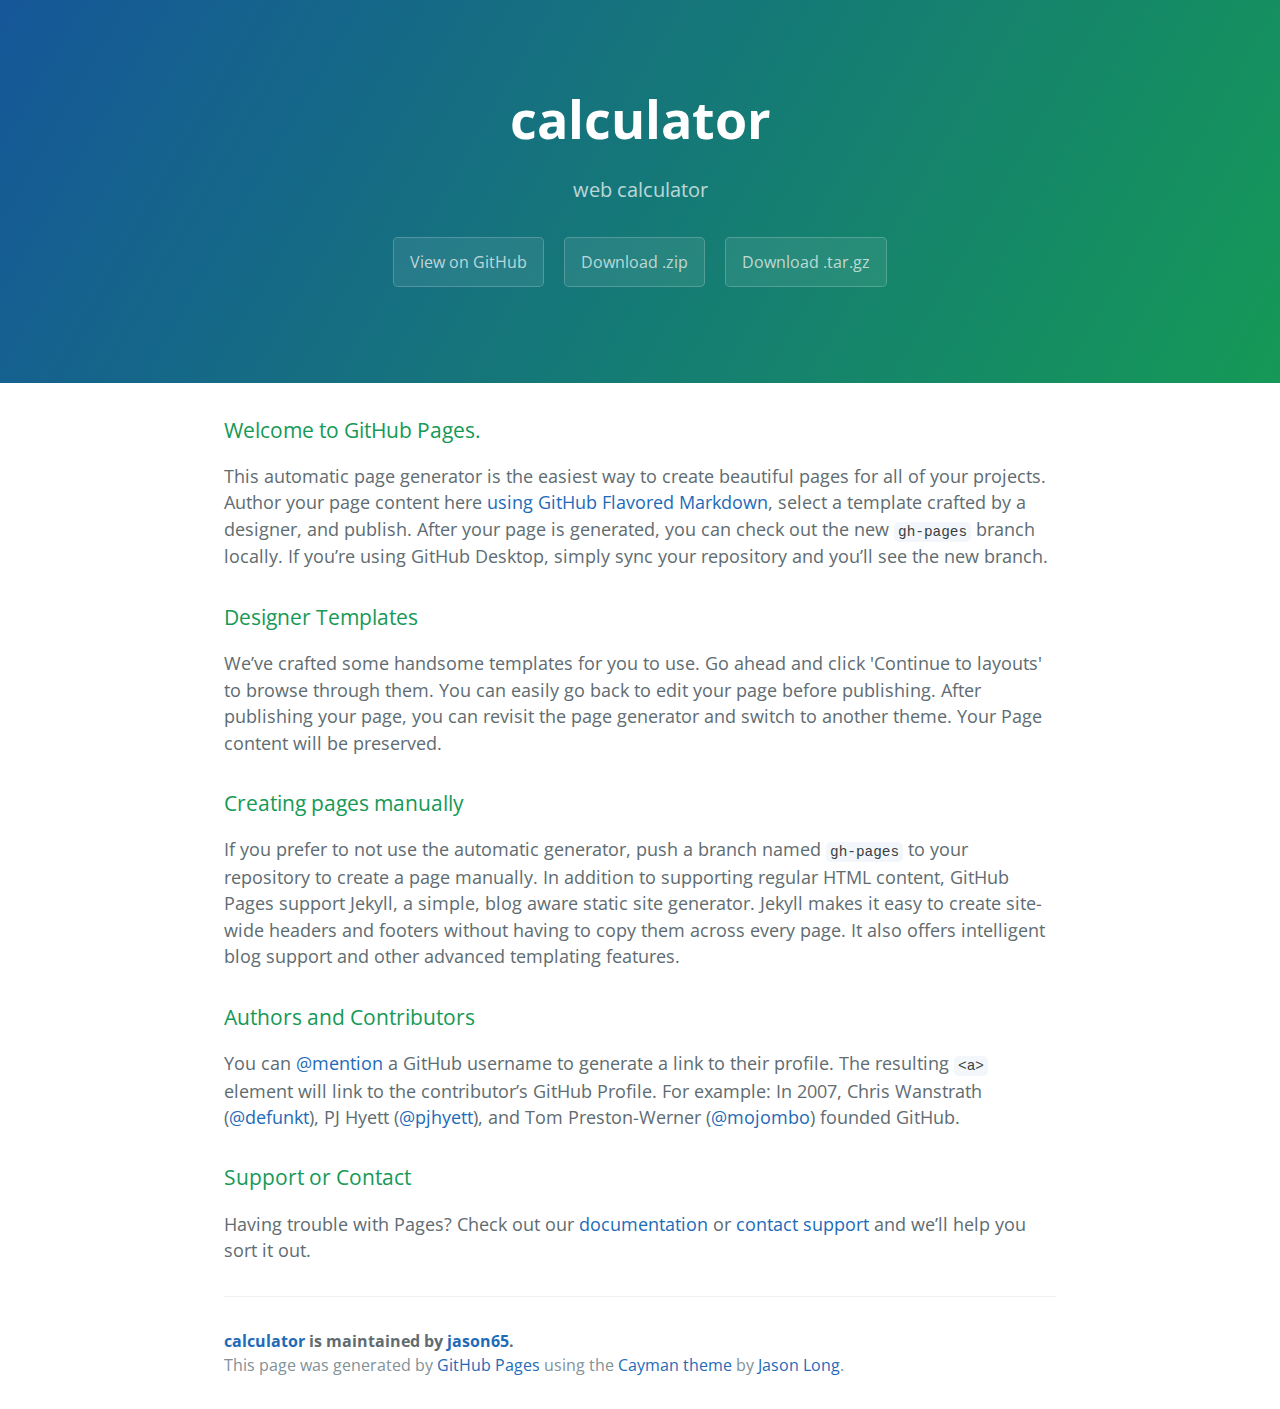
<file: index.html>
<!DOCTYPE html>
<html lang="en-us">
  <head>
    <meta charset="UTF-8">
    <title>calculator by jason65</title>
    <meta name="viewport" content="width=device-width, initial-scale=1">
    <link rel="stylesheet" type="text/css" href="stylesheets/normalize.css" media="screen">
    <link href='https://fonts.googleapis.com/css?family=Open+Sans:400,700' rel='stylesheet' type='text/css'>
    <link rel="stylesheet" type="text/css" href="stylesheets/stylesheet.css" media="screen">
    <link rel="stylesheet" type="text/css" href="stylesheets/github-light.css" media="screen">
  </head>
  <body>
    <section class="page-header">
      <h1 class="project-name">calculator</h1>
      <h2 class="project-tagline">web calculator</h2>
      <a href="https://github.com/jason65/calculator" class="btn">View on GitHub</a>
      <a href="https://github.com/jason65/calculator/zipball/master" class="btn">Download .zip</a>
      <a href="https://github.com/jason65/calculator/tarball/master" class="btn">Download .tar.gz</a>
    </section>

    <section class="main-content">
      <h3>
<a id="welcome-to-github-pages" class="anchor" href="#welcome-to-github-pages" aria-hidden="true"><span aria-hidden="true" class="octicon octicon-link"></span></a>Welcome to GitHub Pages.</h3>

<p>This automatic page generator is the easiest way to create beautiful pages for all of your projects. Author your page content here <a href="https://guides.github.com/features/mastering-markdown/">using GitHub Flavored Markdown</a>, select a template crafted by a designer, and publish. After your page is generated, you can check out the new <code>gh-pages</code> branch locally. If you’re using GitHub Desktop, simply sync your repository and you’ll see the new branch.</p>

<h3>
<a id="designer-templates" class="anchor" href="#designer-templates" aria-hidden="true"><span aria-hidden="true" class="octicon octicon-link"></span></a>Designer Templates</h3>

<p>We’ve crafted some handsome templates for you to use. Go ahead and click 'Continue to layouts' to browse through them. You can easily go back to edit your page before publishing. After publishing your page, you can revisit the page generator and switch to another theme. Your Page content will be preserved.</p>

<h3>
<a id="creating-pages-manually" class="anchor" href="#creating-pages-manually" aria-hidden="true"><span aria-hidden="true" class="octicon octicon-link"></span></a>Creating pages manually</h3>

<p>If you prefer to not use the automatic generator, push a branch named <code>gh-pages</code> to your repository to create a page manually. In addition to supporting regular HTML content, GitHub Pages support Jekyll, a simple, blog aware static site generator. Jekyll makes it easy to create site-wide headers and footers without having to copy them across every page. It also offers intelligent blog support and other advanced templating features.</p>

<h3>
<a id="authors-and-contributors" class="anchor" href="#authors-and-contributors" aria-hidden="true"><span aria-hidden="true" class="octicon octicon-link"></span></a>Authors and Contributors</h3>

<p>You can <a href="https://help.github.com/articles/basic-writing-and-formatting-syntax/#mentioning-users-and-teams" class="user-mention">@mention</a> a GitHub username to generate a link to their profile. The resulting <code>&lt;a&gt;</code> element will link to the contributor’s GitHub Profile. For example: In 2007, Chris Wanstrath (<a href="https://github.com/defunkt" class="user-mention">@defunkt</a>), PJ Hyett (<a href="https://github.com/pjhyett" class="user-mention">@pjhyett</a>), and Tom Preston-Werner (<a href="https://github.com/mojombo" class="user-mention">@mojombo</a>) founded GitHub.</p>

<h3>
<a id="support-or-contact" class="anchor" href="#support-or-contact" aria-hidden="true"><span aria-hidden="true" class="octicon octicon-link"></span></a>Support or Contact</h3>

<p>Having trouble with Pages? Check out our <a href="https://help.github.com/pages">documentation</a> or <a href="https://github.com/contact">contact support</a> and we’ll help you sort it out.</p>

      <footer class="site-footer">
        <span class="site-footer-owner"><a href="https://github.com/jason65/calculator">calculator</a> is maintained by <a href="https://github.com/jason65">jason65</a>.</span>

        <span class="site-footer-credits">This page was generated by <a href="https://pages.github.com">GitHub Pages</a> using the <a href="https://github.com/jasonlong/cayman-theme">Cayman theme</a> by <a href="https://twitter.com/jasonlong">Jason Long</a>.</span>
      </footer>

    </section>

  
  </body>
</html>
</file>
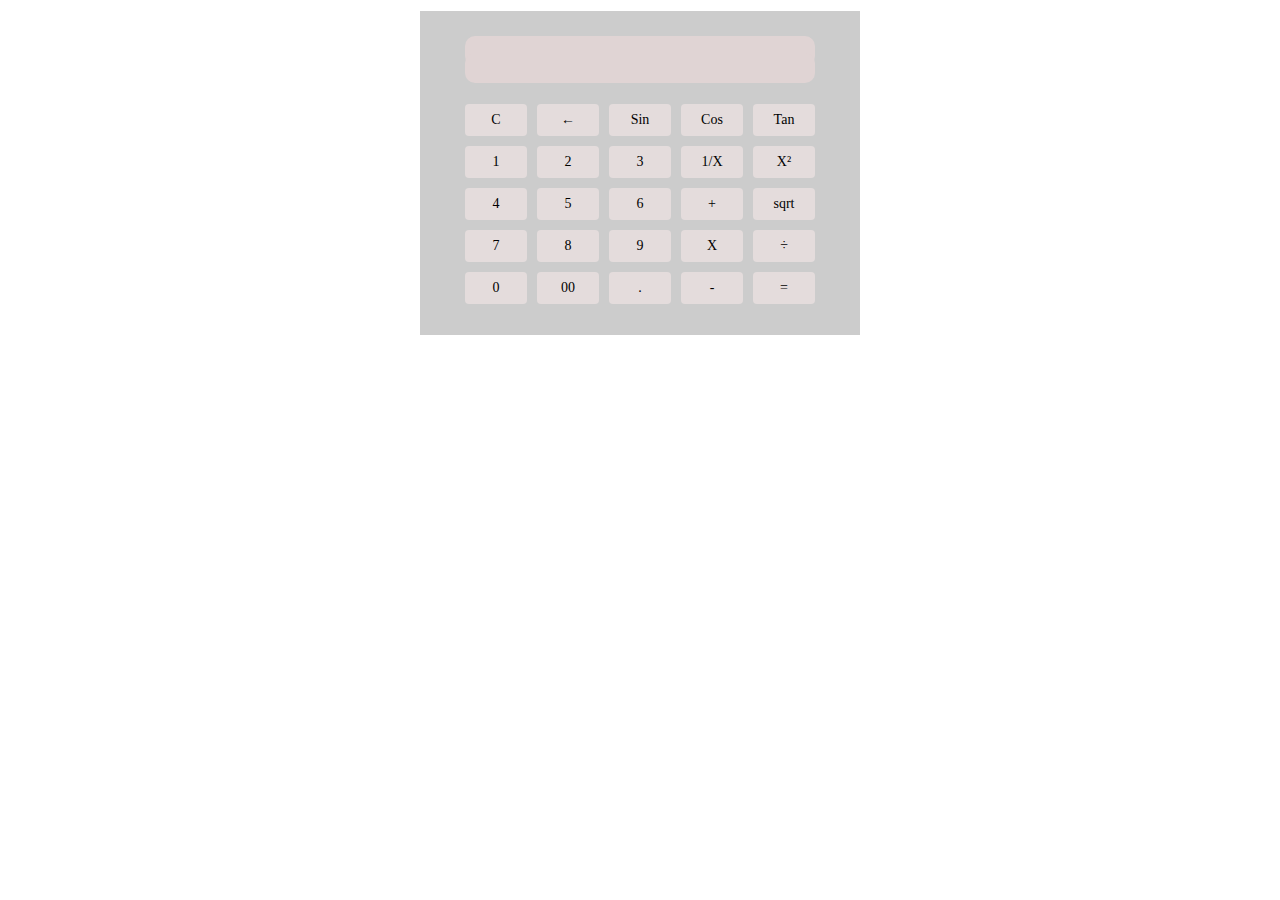
<file: calculator.html>
﻿<!doctype html>
<html>

<head>
    <meta charset="utf-8">
    <meta name="viewport" content="width=device-width,minimum-scale=1.0,maximum-scale=1.0,user-scalable=no">
    <title></title>
    <meta name="author" content="" />
    <meta name="keywords" content="" />
    <meta name="description" content="" />
    <link type="text/css" rel="stylesheet" href="css/myevent.css">
</head>

<body>
<!-- 这个页面很简单，就是一个div里面包含了两个div和一个ul； -->
        <div id='main'>
        <div id="showCal"></div>
        <div id="calOutput"></div>
            <ul id="parent-list">
                <li>C</li>
                <li>←</li>
                <li>Sin</li>
                <li>Cos</li>
                <li>Tan</li>
                <li>1</li>
                <li>2</li>
                <li>3</li>
                <li>1/X</li>
                <li>X²</li>
                <li>4</li>
                <li>5</li>
                <li>6</li>
                <li>+</li>
                <li>sqrt</li>
                <li>7</li>
                <li>8</li>
                <li>9</li>
                <li>X</li>
                <li>÷</li>
                <li>0</li>
                <li>00</li>
                <li>.</li>
                <li>-</li>
                <li>=</li>
            </ul>
        </div>
 <script type="text/javascript" src="js/myevent.js"></script>
</body>

</html>
</file>
<file: stylesheets/stylesheet.css>
* {
  box-sizing: border-box; }

body {
  padding: 0;
  margin: 0;
  font-family: "Open Sans", "Helvetica Neue", Helvetica, Arial, sans-serif;
  font-size: 16px;
  line-height: 1.5;
  color: #606c71; }

a {
  color: #1e6bb8;
  text-decoration: none; }
  a:hover {
    text-decoration: underline; }

.btn {
  display: inline-block;
  margin-bottom: 1rem;
  color: rgba(255, 255, 255, 0.7);
  background-color: rgba(255, 255, 255, 0.08);
  border-color: rgba(255, 255, 255, 0.2);
  border-style: solid;
  border-width: 1px;
  border-radius: 0.3rem;
  transition: color 0.2s, background-color 0.2s, border-color 0.2s; }
  .btn + .btn {
    margin-left: 1rem; }

.btn:hover {
  color: rgba(255, 255, 255, 0.8);
  text-decoration: none;
  background-color: rgba(255, 255, 255, 0.2);
  border-color: rgba(255, 255, 255, 0.3); }

@media screen and (min-width: 64em) {
  .btn {
    padding: 0.75rem 1rem; } }

@media screen and (min-width: 42em) and (max-width: 64em) {
  .btn {
    padding: 0.6rem 0.9rem;
    font-size: 0.9rem; } }

@media screen and (max-width: 42em) {
  .btn {
    display: block;
    width: 100%;
    padding: 0.75rem;
    font-size: 0.9rem; }
    .btn + .btn {
      margin-top: 1rem;
      margin-left: 0; } }

.page-header {
  color: #fff;
  text-align: center;
  background-color: #159957;
  background-image: linear-gradient(120deg, #155799, #159957); }

@media screen and (min-width: 64em) {
  .page-header {
    padding: 5rem 6rem; } }

@media screen and (min-width: 42em) and (max-width: 64em) {
  .page-header {
    padding: 3rem 4rem; } }

@media screen and (max-width: 42em) {
  .page-header {
    padding: 2rem 1rem; } }

.project-name {
  margin-top: 0;
  margin-bottom: 0.1rem; }

@media screen and (min-width: 64em) {
  .project-name {
    font-size: 3.25rem; } }

@media screen and (min-width: 42em) and (max-width: 64em) {
  .project-name {
    font-size: 2.25rem; } }

@media screen and (max-width: 42em) {
  .project-name {
    font-size: 1.75rem; } }

.project-tagline {
  margin-bottom: 2rem;
  font-weight: normal;
  opacity: 0.7; }

@media screen and (min-width: 64em) {
  .project-tagline {
    font-size: 1.25rem; } }

@media screen and (min-width: 42em) and (max-width: 64em) {
  .project-tagline {
    font-size: 1.15rem; } }

@media screen and (max-width: 42em) {
  .project-tagline {
    font-size: 1rem; } }

.main-content :first-child {
  margin-top: 0; }
.main-content img {
  max-width: 100%; }
.main-content h1, .main-content h2, .main-content h3, .main-content h4, .main-content h5, .main-content h6 {
  margin-top: 2rem;
  margin-bottom: 1rem;
  font-weight: normal;
  color: #159957; }
.main-content p {
  margin-bottom: 1em; }
.main-content code {
  padding: 2px 4px;
  font-family: Consolas, "Liberation Mono", Menlo, Courier, monospace;
  font-size: 0.9rem;
  color: #383e41;
  background-color: #f3f6fa;
  border-radius: 0.3rem; }
.main-content pre {
  padding: 0.8rem;
  margin-top: 0;
  margin-bottom: 1rem;
  font: 1rem Consolas, "Liberation Mono", Menlo, Courier, monospace;
  color: #567482;
  word-wrap: normal;
  background-color: #f3f6fa;
  border: solid 1px #dce6f0;
  border-radius: 0.3rem; }
  .main-content pre > code {
    padding: 0;
    margin: 0;
    font-size: 0.9rem;
    color: #567482;
    word-break: normal;
    white-space: pre;
    background: transparent;
    border: 0; }
.main-content .highlight {
  margin-bottom: 1rem; }
  .main-content .highlight pre {
    margin-bottom: 0;
    word-break: normal; }
.main-content .highlight pre, .main-content pre {
  padding: 0.8rem;
  overflow: auto;
  font-size: 0.9rem;
  line-height: 1.45;
  border-radius: 0.3rem; }
.main-content pre code, .main-content pre tt {
  display: inline;
  max-width: initial;
  padding: 0;
  margin: 0;
  overflow: initial;
  line-height: inherit;
  word-wrap: normal;
  background-color: transparent;
  border: 0; }
  .main-content pre code:before, .main-content pre code:after, .main-content pre tt:before, .main-content pre tt:after {
    content: normal; }
.main-content ul, .main-content ol {
  margin-top: 0; }
.main-content blockquote {
  padding: 0 1rem;
  margin-left: 0;
  color: #819198;
  border-left: 0.3rem solid #dce6f0; }
  .main-content blockquote > :first-child {
    margin-top: 0; }
  .main-content blockquote > :last-child {
    margin-bottom: 0; }
.main-content table {
  display: block;
  width: 100%;
  overflow: auto;
  word-break: normal;
  word-break: keep-all; }
  .main-content table th {
    font-weight: bold; }
  .main-content table th, .main-content table td {
    padding: 0.5rem 1rem;
    border: 1px solid #e9ebec; }
.main-content dl {
  padding: 0; }
  .main-content dl dt {
    padding: 0;
    margin-top: 1rem;
    font-size: 1rem;
    font-weight: bold; }
  .main-content dl dd {
    padding: 0;
    margin-bottom: 1rem; }
.main-content hr {
  height: 2px;
  padding: 0;
  margin: 1rem 0;
  background-color: #eff0f1;
  border: 0; }

@media screen and (min-width: 64em) {
  .main-content {
    max-width: 64rem;
    padding: 2rem 6rem;
    margin: 0 auto;
    font-size: 1.1rem; } }

@media screen and (min-width: 42em) and (max-width: 64em) {
  .main-content {
    padding: 2rem 4rem;
    font-size: 1.1rem; } }

@media screen and (max-width: 42em) {
  .main-content {
    padding: 2rem 1rem;
    font-size: 1rem; } }

.site-footer {
  padding-top: 2rem;
  margin-top: 2rem;
  border-top: solid 1px #eff0f1; }

.site-footer-owner {
  display: block;
  font-weight: bold; }

.site-footer-credits {
  color: #819198; }

@media screen and (min-width: 64em) {
  .site-footer {
    font-size: 1rem; } }

@media screen and (min-width: 42em) and (max-width: 64em) {
  .site-footer {
    font-size: 1rem; } }

@media screen and (max-width: 42em) {
  .site-footer {
    font-size: 0.9rem; } }
</file>
<file: stylesheets/github-light.css>
/*
The MIT License (MIT)

Copyright (c) 2016 GitHub, Inc.

Permission is hereby granted, free of charge, to any person obtaining a copy
of this software and associated documentation files (the "Software"), to deal
in the Software without restriction, including without limitation the rights
to use, copy, modify, merge, publish, distribute, sublicense, and/or sell
copies of the Software, and to permit persons to whom the Software is
furnished to do so, subject to the following conditions:

The above copyright notice and this permission notice shall be included in all
copies or substantial portions of the Software.

THE SOFTWARE IS PROVIDED "AS IS", WITHOUT WARRANTY OF ANY KIND, EXPRESS OR
IMPLIED, INCLUDING BUT NOT LIMITED TO THE WARRANTIES OF MERCHANTABILITY,
FITNESS FOR A PARTICULAR PURPOSE AND NONINFRINGEMENT. IN NO EVENT SHALL THE
AUTHORS OR COPYRIGHT HOLDERS BE LIABLE FOR ANY CLAIM, DAMAGES OR OTHER
LIABILITY, WHETHER IN AN ACTION OF CONTRACT, TORT OR OTHERWISE, ARISING FROM,
OUT OF OR IN CONNECTION WITH THE SOFTWARE OR THE USE OR OTHER DEALINGS IN THE
SOFTWARE.

*/

.pl-c /* comment */ {
  color: #969896;
}

.pl-c1 /* constant, variable.other.constant, support, meta.property-name, support.constant, support.variable, meta.module-reference, markup.raw, meta.diff.header */,
.pl-s .pl-v /* string variable */ {
  color: #0086b3;
}

.pl-e /* entity */,
.pl-en /* entity.name */ {
  color: #795da3;
}

.pl-smi /* variable.parameter.function, storage.modifier.package, storage.modifier.import, storage.type.java, variable.other */,
.pl-s .pl-s1 /* string source */ {
  color: #333;
}

.pl-ent /* entity.name.tag */ {
  color: #63a35c;
}

.pl-k /* keyword, storage, storage.type */ {
  color: #a71d5d;
}

.pl-s /* string */,
.pl-pds /* punctuation.definition.string, string.regexp.character-class */,
.pl-s .pl-pse .pl-s1 /* string punctuation.section.embedded source */,
.pl-sr /* string.regexp */,
.pl-sr .pl-cce /* string.regexp constant.character.escape */,
.pl-sr .pl-sre /* string.regexp source.ruby.embedded */,
.pl-sr .pl-sra /* string.regexp string.regexp.arbitrary-repitition */ {
  color: #183691;
}

.pl-v /* variable */ {
  color: #ed6a43;
}

.pl-id /* invalid.deprecated */ {
  color: #b52a1d;
}

.pl-ii /* invalid.illegal */ {
  color: #f8f8f8;
  background-color: #b52a1d;
}

.pl-sr .pl-cce /* string.regexp constant.character.escape */ {
  font-weight: bold;
  color: #63a35c;
}

.pl-ml /* markup.list */ {
  color: #693a17;
}

.pl-mh /* markup.heading */,
.pl-mh .pl-en /* markup.heading entity.name */,
.pl-ms /* meta.separator */ {
  font-weight: bold;
  color: #1d3e81;
}

.pl-mq /* markup.quote */ {
  color: #008080;
}

.pl-mi /* markup.italic */ {
  font-style: italic;
  color: #333;
}

.pl-mb /* markup.bold */ {
  font-weight: bold;
  color: #333;
}

.pl-md /* markup.deleted, meta.diff.header.from-file */ {
  color: #bd2c00;
  background-color: #ffecec;
}

.pl-mi1 /* markup.inserted, meta.diff.header.to-file */ {
  color: #55a532;
  background-color: #eaffea;
}

.pl-mdr /* meta.diff.range */ {
  font-weight: bold;
  color: #795da3;
}

.pl-mo /* meta.output */ {
  color: #1d3e81;
}
</file>
<file: css/myevent.css>
﻿/*这个是最外层的div的样式*/
#main {
    width: 440px;
    height: auto;
    overflow: hidden;
    margin: 10px auto;
    border: #fff 1px solid;
    padding-bottom: 10px;
    background-color: #ccc;

}
/*这个是显示运算过程的div的样式*/
#calOutput {
    width: 350px;
    height: 30px;
    margin: 25px 0 0 45px;
    /*border: 1px solid #444 !important;*/
    background-color: #E0D4D4;
    border-radius: 10px;
    behavior: url(css/ie-css3.htc);
    z-index: 2;
    position: relative;
    text-align: right;
    font-size: 14px;
    line-height: 30px;
    box-sizing: border-box;
    padding-right: 15px;

}
/*这个是显示运算结果的div的样式*/
#showCal {
    width: 350px;
    height: 30px;
    margin: 25px 0 -38px 45px;
    /*border: 1px solid #444 !important;*/
    background-color: #E0D4D4;
    border-radius: 10px;
    behavior: url(css/ie-css3.htc);
    line-height: 20px;
    z-index: 2;
    position: relative;
    font-size: 12px;
    text-align: right;
    box-sizing: border-box;
    padding-right: 15px;
}
/*ul的样式*/
#main ul {
    overflow: hidden;
    z-index: 2;
    position: relative;
}

#main ul>li {
    list-style: none;
    float: left;
    width: 62px;
    height: 32px;
    margin: 5px;
    display: inline-block;
    line-height: 32px;
    font-size: 14px;
    text-align: center;
     background-color: #E4DCDC;
    border-radius: 4px;
    behavior: url(css/ie-css3.htc);
    /*z-index: 2;*/
}
#main ul>li:hover{
    background-color: #9C9393;
    font-size:18px\9;
    font-weight:bolder\9;
}
</file>
